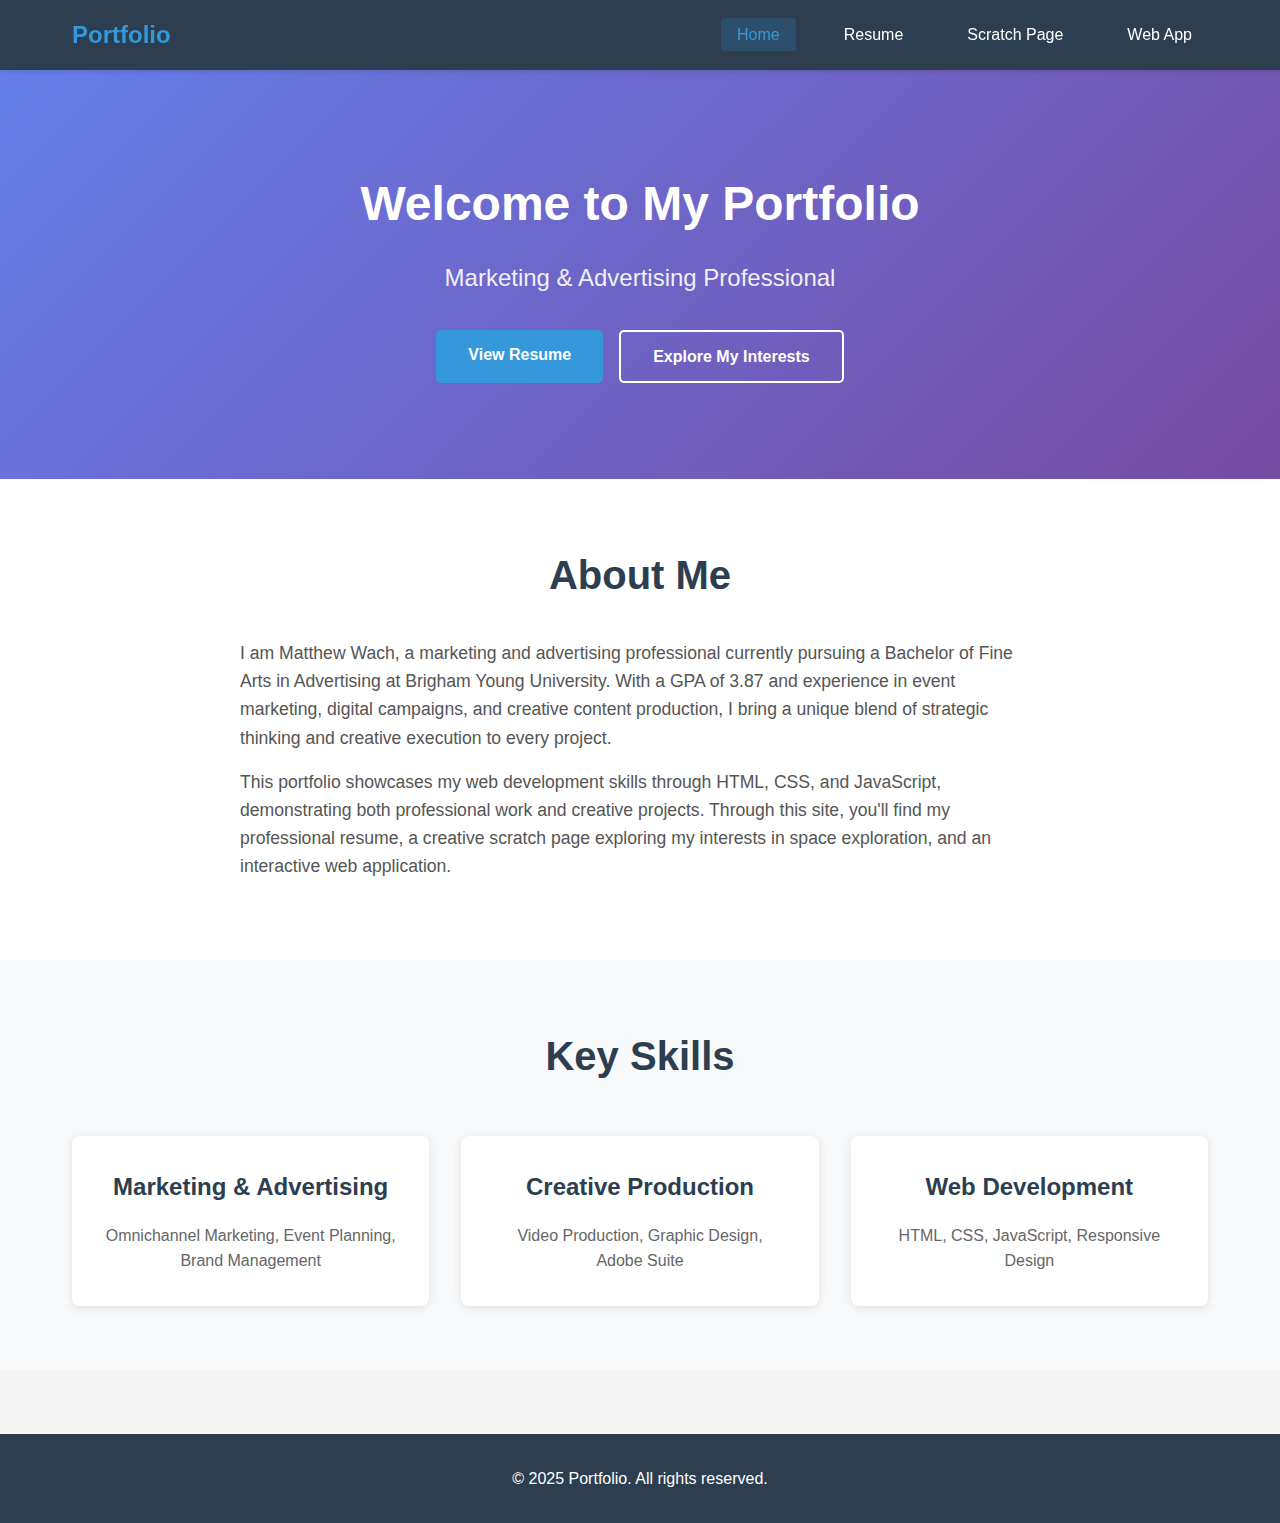
<file: index.html>
<!DOCTYPE html>
<html lang="en">
<head>
    <meta charset="UTF-8">
    <meta name="viewport" content="width=device-width, initial-scale=1.0">
    <title>Home - Professional Portfolio</title>
    <link rel="stylesheet" href="styles/professional.css">
</head>
<body>
    <nav class="navbar">
        <div class="nav-container">
            <div class="nav-logo">Portfolio</div>
            <ul class="nav-menu">
                <li><a href="index.html" class="nav-link active">Home</a></li>
                <li><a href="resume.html" class="nav-link">Resume</a></li>
                <li><a href="scratch.html" class="nav-link">Scratch Page</a></li>
                <li><a href="app.html" class="nav-link">Web App</a></li>
            </ul>
        </div>
    </nav>

    <main>
        <section class="hero">
            <div class="hero-content">
                <h1>Welcome to My Portfolio</h1>
                <p class="hero-subtitle">Marketing & Advertising Professional</p>
                <div class="hero-buttons">
                    <a href="resume.html" class="btn btn-primary">View Resume</a>
                    <a href="scratch.html" class="btn btn-secondary">Explore My Interests</a>
                </div>
            </div>
        </section>

        <section class="about-section">
            <div class="container">
                <h2>About Me</h2>
                <p>I am Matthew Wach, a marketing and advertising professional currently pursuing a Bachelor of Fine Arts in Advertising at Brigham Young University. With a GPA of 3.87 and experience in event marketing, digital campaigns, and creative content production, I bring a unique blend of strategic thinking and creative execution to every project.</p>
                <p>This portfolio showcases my web development skills through HTML, CSS, and JavaScript, demonstrating both professional work and creative projects. Through this site, you'll find my professional resume, a creative scratch page exploring my interests in space exploration, and an interactive web application.</p>
            </div>
        </section>

        <section class="skills-section">
            <div class="container">
                <h2>Key Skills</h2>
                <div class="skills-grid">
                    <div class="skill-card">
                        <h3>Marketing & Advertising</h3>
                        <p>Omnichannel Marketing, Event Planning, Brand Management</p>
                    </div>
                    <div class="skill-card">
                        <h3>Creative Production</h3>
                        <p>Video Production, Graphic Design, Adobe Suite</p>
                    </div>
                    <div class="skill-card">
                        <h3>Web Development</h3>
                        <p>HTML, CSS, JavaScript, Responsive Design</p>
                    </div>
                </div>
            </div>
        </section>
    </main>

    <footer class="footer">
        <div class="container">
            <p>&copy; 2025 Portfolio. All rights reserved.</p>
        </div>
    </footer>
</body>
</html>
</file>
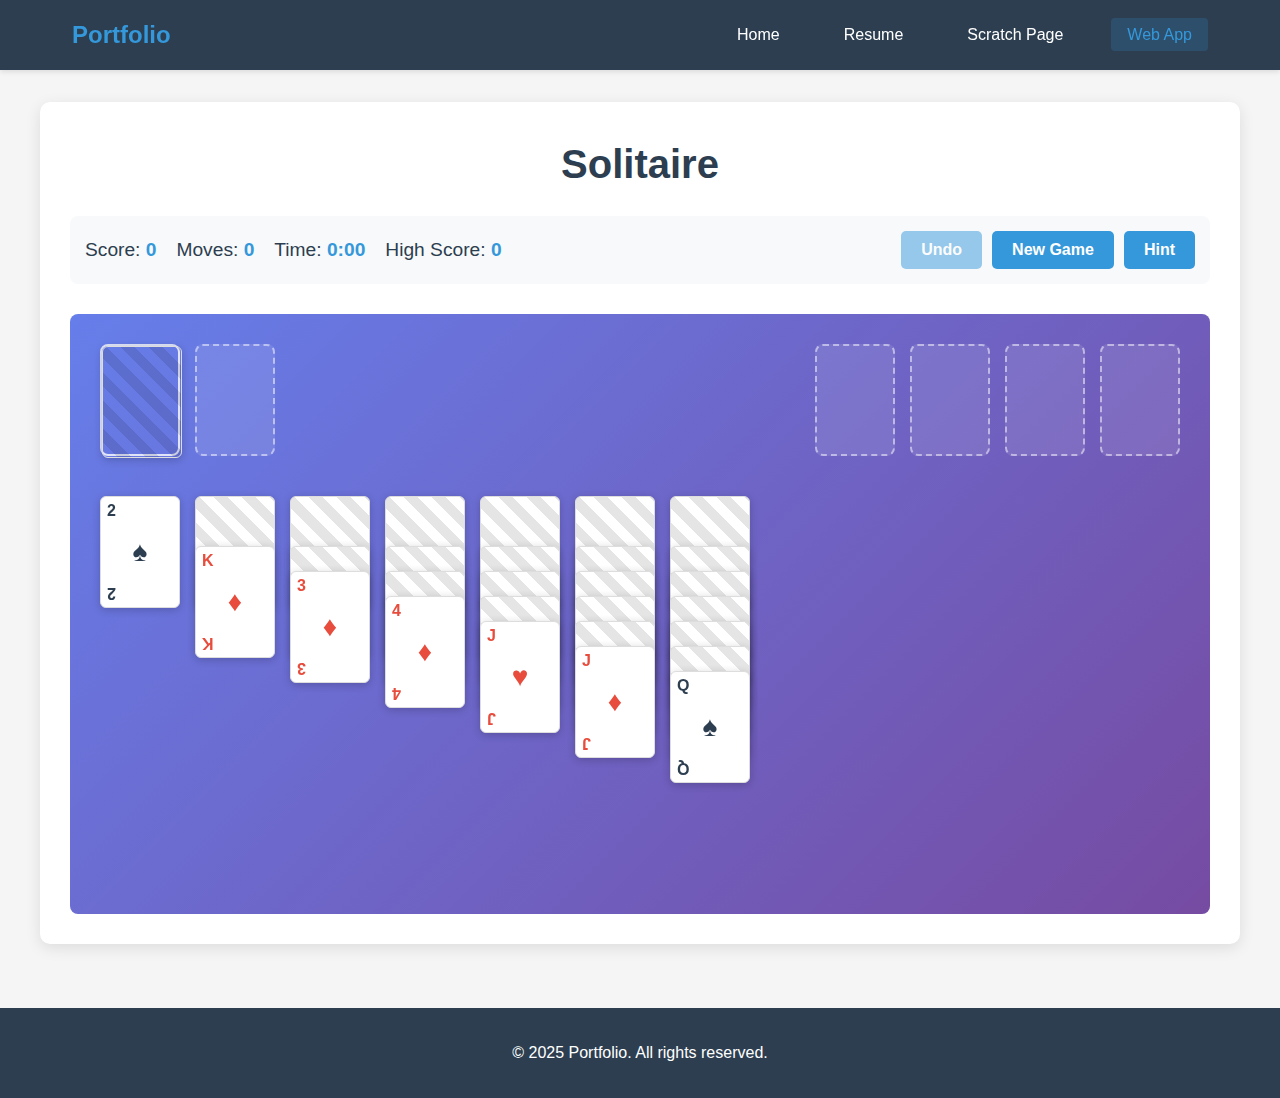
<file: app.html>
<!DOCTYPE html>
<html lang="en">
<head>
    <meta charset="UTF-8">
    <meta name="viewport" content="width=device-width, initial-scale=1.0">
    <title>Solitaire - Card Game</title>
    <link rel="stylesheet" href="styles/professional.css">
    <style>
        * {
            margin: 0;
            padding: 0;
            box-sizing: border-box;
        }

        body {
            font-family: 'Segoe UI', Tahoma, Geneva, Verdana, sans-serif;
            background-color: #f5f5f5;
            min-height: 100vh;
            padding: 0;
        }

        .game-container {
            background-color: #fff;
            border-radius: 10px;
            padding: 30px;
            max-width: 1200px;
            margin: 2rem auto;
            box-shadow: 0 4px 15px rgba(0, 0, 0, 0.1);
        }

        h1 {
            color: #2c3e50;
            text-align: center;
            margin-bottom: 20px;
            font-size: 2.5rem;
        }

        .game-info {
            display: flex;
            justify-content: space-between;
            align-items: center;
            margin-bottom: 30px;
            padding: 15px;
            background-color: #f8f9fa;
            border-radius: 8px;
        }

        .score-display {
            font-size: 1.2rem;
            color: #2c3e50;
            display: flex;
            gap: 20px;
        }

        .score-display span {
            color: #3498db;
            font-weight: bold;
        }

        .game-buttons {
            display: flex;
            gap: 10px;
        }

        button {
            padding: 10px 20px;
            font-size: 1rem;
            font-weight: 600;
            border: none;
            border-radius: 5px;
            cursor: pointer;
            transition: all 0.3s;
            background-color: #3498db;
            color: #fff;
        }

        button:hover {
            background-color: #2980b9;
            transform: translateY(-2px);
            box-shadow: 0 4px 8px rgba(0, 0, 0, 0.2);
        }

        .game-board {
            background: linear-gradient(135deg, #667eea 0%, #764ba2 100%);
            border-radius: 8px;
            padding: 30px;
            min-height: 600px;
            position: relative;
        }

        .top-section {
            display: flex;
            justify-content: space-between;
            margin-bottom: 40px;
        }

        .stock-waste {
            display: flex;
            gap: 15px;
        }

        .foundations {
            display: flex;
            gap: 15px;
        }

        .pile {
            width: 80px;
            height: 112px;
            border: 2px dashed rgba(255, 255, 255, 0.5);
            border-radius: 8px;
            background-color: rgba(255, 255, 255, 0.1);
            position: relative;
            cursor: pointer;
            transition: all 0.3s;
        }

        .pile:hover {
            background-color: rgba(255, 255, 255, 0.2);
        }

        .pile.has-cards {
            border: 2px solid rgba(255, 255, 255, 0.8);
            background-color: transparent;
        }

        #waste {
            width: 240px;
            min-height: 112px;
            height: 112px;
            overflow: visible;
        }

        #waste .card {
            position: absolute;
            top: 0;
        }

        .card {
            width: 80px;
            height: 112px;
            background-color: #fff;
            border-radius: 6px;
            border: 1px solid #ddd;
            position: absolute;
            cursor: grab;
            user-select: none;
            transition: transform 0.2s, box-shadow 0.2s;
            box-shadow: 0 2px 8px rgba(0, 0, 0, 0.2);
            opacity: 1;
            backface-visibility: hidden;
        }

        .card:active {
            cursor: grabbing;
        }

        .card:hover {
            transform: translateY(-5px);
            box-shadow: 0 4px 12px rgba(0, 0, 0, 0.3);
        }

        .card.face-down {
            background: linear-gradient(135deg, #2c3e50 0%, #34495e 100%);
            background-image: 
                repeating-linear-gradient(45deg, transparent, transparent 10px, rgba(0,0,0,0.1) 10px, rgba(0,0,0,0.1) 20px);
        }

        .card.face-up {
            display: flex;
            flex-direction: column;
            justify-content: space-between;
            padding: 6px;
        }

        .card.red {
            color: #e74c3c;
        }

        .card.black {
            color: #2c3e50;
        }

        .card-rank {
            font-size: 16px;
            font-weight: bold;
            line-height: 1;
        }

        .card-suit {
            font-size: 28px;
            text-align: center;
            flex: 1;
            display: flex;
            align-items: center;
            justify-content: center;
        }

        .card-rank-bottom {
            font-size: 16px;
            font-weight: bold;
            line-height: 1;
            transform: rotate(180deg);
            text-align: right;
        }

        .tableau {
            display: flex;
            gap: 15px;
            margin-top: 30px;
        }

        .tableau-pile {
            width: 80px;
            min-height: 112px;
            position: relative;
            isolation: isolate;
        }

        .tableau-pile .card {
            position: absolute;
            top: 0;
            left: 0;
            background-color: #fff;
        }

        .tableau-pile .card:not(:first-child) {
            margin-top: 25px;
        }

        .card.selected {
            border: 3px solid #f39c12;
            transform: translateY(-10px);
            z-index: 1000;
            box-shadow: 0 6px 16px rgba(243, 156, 18, 0.5);
        }

        .card.dragging {
            opacity: 0.9;
            z-index: 999999 !important;
            transform: rotate(2deg) scale(1.05);
            box-shadow: 0 8px 20px rgba(0, 0, 0, 0.4);
            pointer-events: none;
        }
        
        #gameBoard {
            position: relative;
        }

        .card.valid-drop {
            border: 3px solid #27ae60;
        }

        .message {
            position: fixed;
            top: 50%;
            left: 50%;
            transform: translate(-50%, -50%);
            background-color: rgba(44, 62, 80, 0.95);
            color: #fff;
            padding: 40px;
            border-radius: 10px;
            text-align: center;
            display: none;
            z-index: 2000;
            border: 3px solid #3498db;
            box-shadow: 0 10px 40px rgba(0, 0, 0, 0.5);
        }

        .message h2 {
            margin-bottom: 15px;
            font-size: 2rem;
            color: #3498db;
        }

        .message p {
            margin: 10px 0;
            font-size: 1.2rem;
        }

        .message button {
            margin-top: 20px;
        }

        button:disabled {
            opacity: 0.5;
            cursor: not-allowed;
            transform: none !important;
        }

        button:disabled:hover {
            background-color: #4a7c59;
            transform: none;
        }
    </style>
</head>
<body>
    <nav class="navbar">
        <div class="nav-container">
            <div class="nav-logo">Portfolio</div>
            <ul class="nav-menu">
                <li><a href="index.html" class="nav-link">Home</a></li>
                <li><a href="resume.html" class="nav-link">Resume</a></li>
                <li><a href="scratch.html" class="nav-link">Scratch Page</a></li>
                <li><a href="app.html" class="nav-link active">Web App</a></li>
            </ul>
        </div>
    </nav>
    <div class="game-container">
        <h1>Solitaire</h1>
        <div class="game-info">
            <div class="score-display">
                <div>Score: <span id="score">0</span></div>
                <div>Moves: <span id="moves">0</span></div>
                <div>Time: <span id="timer">0:00</span></div>
                <div>High Score: <span id="highScore">0</span></div>
            </div>
            <div class="game-buttons">
                <button onclick="undoMove()" id="undoBtn" disabled>Undo</button>
                <button onclick="newGame()">New Game</button>
                <button onclick="hint()">Hint</button>
            </div>
        </div>
        
        <div class="game-board" id="gameBoard">
            <div class="top-section">
                <div class="stock-waste">
                    <div class="pile" id="stock" onclick="drawCard()"></div>
                    <div class="pile" id="waste"></div>
                </div>
                <div class="foundations">
                    <div class="pile" id="foundation-0"></div>
                    <div class="pile" id="foundation-1"></div>
                    <div class="pile" id="foundation-2"></div>
                    <div class="pile" id="foundation-3"></div>
                </div>
            </div>
            <div class="tableau" id="tableau"></div>
        </div>
    </div>

    <div class="message" id="winMessage">
        <h2>Congratulations!</h2>
        <p>You won the game!</p>
        <p>Final Score: <span id="finalScore">0</span></p>
        <button onclick="newGame()">Play Again</button>
    </div>

    <script>
        const suits = ['♠', '♥', '♦', '♣'];
        const ranks = ['A', '2', '3', '4', '5', '6', '7', '8', '9', '10', 'J', 'Q', 'K'];
        const suitColors = { '♠': 'black', '♥': 'red', '♦': 'red', '♣': 'black' };

        let deck = [];
        let stock = [];
        let waste = [];
        let foundations = [[], [], [], []];
        let tableau = [[], [], [], [], [], [], []];
        let selectedCard = null;
        let selectedPile = null;
        let draggedCard = null;
        let dragOffset = { x: 0, y: 0 };
        let moves = 0;
        let score = 0;
        let moveHistory = [];
        let maxHistorySize = 50;
        let highScore = localStorage.getItem('solitaireHighScore') || 0;
        let gameStartTime = null;
        let timerInterval = null;
        let elapsedSeconds = 0;

        function createDeck() {
            const newDeck = [];
            for (let suit of suits) {
                for (let rank of ranks) {
                    newDeck.push({
                        suit: suit,
                        rank: rank,
                        value: ranks.indexOf(rank) + 1,
                        color: suitColors[suit],
                        id: Math.random().toString(36).substr(2, 9)
                    });
                }
            }
            return shuffle(newDeck);
        }

        function shuffle(array) {
            const shuffled = [...array];
            for (let i = shuffled.length - 1; i > 0; i--) {
                const j = Math.floor(Math.random() * (i + 1));
                [shuffled[i], shuffled[j]] = [shuffled[j], shuffled[i]];
            }
            return shuffled;
        }

        function newGame() {
            // Stop existing timer
            if (timerInterval) {
                clearInterval(timerInterval);
                timerInterval = null;
            }

            deck = createDeck();
            stock = [];
            waste = [];
            foundations = [[], [], [], []];
            tableau = [[], [], [], [], [], [], []];
            selectedCard = null;
            selectedPile = null;
            draggedCard = null;
            moves = 0;
            score = 0;
            moveHistory = [];
            elapsedSeconds = 0;
            gameStartTime = null;

            // Deal to tableau
            for (let i = 0; i < 7; i++) {
                for (let j = 0; j <= i; j++) {
                    const card = deck.pop();
                    if (j === i) {
                        card.faceUp = true;
                    } else {
                        card.faceUp = false;
                    }
                    tableau[i].push(card);
                }
            }

            // Remaining cards go to stock
            stock = deck;

            updateDisplay();
            updateScore();
            updateTimer();
            updateUndoButton();
            document.getElementById('winMessage').style.display = 'none';
        }

        function startTimer() {
            if (!gameStartTime && !timerInterval) {
                gameStartTime = Date.now() - (elapsedSeconds * 1000);
                timerInterval = setInterval(updateTimer, 1000);
            }
        }

        function stopTimer() {
            if (timerInterval) {
                clearInterval(timerInterval);
                timerInterval = null;
            }
        }

        function updateTimer() {
            if (gameStartTime) {
                elapsedSeconds = Math.floor((Date.now() - gameStartTime) / 1000);
            }
            
            const minutes = Math.floor(elapsedSeconds / 60);
            const seconds = elapsedSeconds % 60;
            const timeString = `${minutes}:${seconds.toString().padStart(2, '0')}`;
            document.getElementById('timer').textContent = timeString;
        }

        function drawCard() {
            startTimer(); // Start timer on first action
            
            let action = null;
            if (stock.length === 0 && waste.length > 0) {
                // Recycle waste back to stock
                action = {
                    type: 'recycle',
                    stock: [...stock],
                    waste: [...waste]
                };
                stock = waste.reverse();
                waste = [];
                stock.forEach(card => card.faceUp = false);
            } else if (stock.length > 0) {
                const card = stock.pop();
                action = {
                    type: 'draw',
                    card: card,
                    stock: [...stock],
                    waste: [...waste]
                };
                card.faceUp = true;
                waste.push(card);
            }
            
            if (action) {
                saveMove(action);
                moves++;
                updateScore();
                updateDisplay();
                updateUndoButton();
            }
        }

        function createCardElement(card, index = 0, pileType = '', pileIndex = -1) {
            const cardEl = document.createElement('div');
            cardEl.className = `card ${card.color} ${card.faceUp ? 'face-up' : 'face-down'}`;
            cardEl.dataset.cardId = card.id;
            cardEl.dataset.pileType = pileType;
            cardEl.dataset.pileIndex = pileIndex;
            // Higher index = higher z-index (card on top)
            cardEl.style.zIndex = index + 10;

            if (card.faceUp) {
                cardEl.innerHTML = `
                    <div class="card-rank">${card.rank}</div>
                    <div class="card-suit">${card.suit}</div>
                    <div class="card-rank-bottom">${card.rank}</div>
                `;
            }

            // Add drag functionality
            cardEl.addEventListener('mousedown', (e) => {
                if (card.faceUp) {
                    startTimer(); // Start timer on first action
                    
                    // For waste pile, only allow dragging the top card
                    if (pileType === 'waste' && pileIndex === -1) {
                        if (waste.length > 0 && waste[waste.length - 1].id !== card.id) {
                            return; // Not the top card, don't allow drag
                        }
                    }
                    startDrag(e, card, cardEl, pileType, pileIndex);
                }
            });

            return cardEl;
        }

        function startDrag(e, card, cardEl, pileType, pileIndex) {
            e.preventDefault();
            draggedCard = card;
            draggedCard.element = cardEl;
            draggedCard.pileType = pileType;
            draggedCard.pileIndex = pileIndex;

            const rect = cardEl.getBoundingClientRect();
            dragOffset.x = e.clientX - rect.left;
            dragOffset.y = e.clientY - rect.top;

            // Move card to body level to break out of stacking contexts
            const gameBoard = document.getElementById('gameBoard');
            const originalParent = cardEl.parentElement;
            gameBoard.appendChild(cardEl);

            cardEl.classList.add('dragging');
            cardEl.style.position = 'fixed';
            cardEl.style.left = e.clientX - dragOffset.x + 'px';
            cardEl.style.top = e.clientY - dragOffset.y + 'px';
            cardEl.style.zIndex = '999999';
            cardEl.style.pointerEvents = 'none';
            cardEl.style.width = rect.width + 'px';
            cardEl.style.height = rect.height + 'px';

            // Store original parent to restore later
            draggedCard.originalParent = originalParent;

            document.addEventListener('mousemove', onDrag);
            document.addEventListener('mouseup', endDrag);
        }

        function onDrag(e) {
            if (!draggedCard) return;

            draggedCard.element.style.left = e.clientX - dragOffset.x + 'px';
            draggedCard.element.style.top = e.clientY - dragOffset.y + 'px';

            // Highlight valid drop zones
            const elementBelow = document.elementFromPoint(e.clientX, e.clientY);
            if (elementBelow) {
                document.querySelectorAll('.pile, .tableau-pile').forEach(pile => {
                    pile.classList.remove('valid-drop');
                });

                const pile = elementBelow.closest('.pile, .tableau-pile');
                if (pile) {
                    const targetPile = getPileFromElement(pile);
                    if (targetPile && canMove(draggedCard, { type: draggedCard.pileType, index: draggedCard.pileIndex }, targetPile)) {
                        pile.classList.add('valid-drop');
                    }
                }
            }
        }

        function endDrag(e) {
            if (!draggedCard) return;

            const elementBelow = document.elementFromPoint(e.clientX, e.clientY);
            let dropped = false;

            if (elementBelow) {
                const pile = elementBelow.closest('.pile, .tableau-pile');
                if (pile) {
                    const targetPile = getPileFromElement(pile);
                    if (targetPile) {
                        // Re-find the card in the current state (in case it changed)
                        const currentCard = findCardById(draggedCard.id);
                        if (currentCard) {
                            const fromPile = findPile(currentCard);
                            if (fromPile && canMove(currentCard, fromPile, targetPile)) {
                                moveCard(currentCard, fromPile, targetPile);
                                dropped = true;
                            }
                        }
                    }
                }
            }

            // Reset card position and restore to original parent
            if (draggedCard.element) {
                draggedCard.element.classList.remove('dragging');
                draggedCard.element.style.position = '';
                draggedCard.element.style.left = '';
                draggedCard.element.style.top = '';
                draggedCard.element.style.pointerEvents = '';
                draggedCard.element.style.zIndex = '';
                draggedCard.element.style.width = '';
                draggedCard.element.style.height = '';
                
                // Restore to original parent if not dropped
                if (!dropped && draggedCard.originalParent) {
                    draggedCard.originalParent.appendChild(draggedCard.element);
                }
            }

            document.querySelectorAll('.pile, .tableau-pile').forEach(pile => {
                pile.classList.remove('valid-drop');
            });

            document.removeEventListener('mousemove', onDrag);
            document.removeEventListener('mouseup', endDrag);

            if (!dropped) {
                updateDisplay();
            }

            draggedCard = null;
        }

        function findCardById(cardId) {
            // Check waste
            const wasteCard = waste.find(c => c.id === cardId);
            if (wasteCard) return wasteCard;
            
            // Check foundations
            for (let foundation of foundations) {
                const card = foundation.find(c => c.id === cardId);
                if (card) return card;
            }
            
            // Check tableau
            for (let pile of tableau) {
                const card = pile.find(c => c.id === cardId);
                if (card) return card;
            }
            
            return null;
        }

        function getPileFromElement(element) {
            if (!element) return null;

            if (element.id === 'waste') return { type: 'waste', index: -1 };
            if (element.id === 'stock') return null;
            if (element.id.startsWith('foundation-')) {
                return { type: 'foundation', index: parseInt(element.id.split('-')[1]) };
            }
            if (element.classList.contains('tableau-pile')) {
                const index = Array.from(element.parentElement.children).indexOf(element);
                return { type: 'tableau', index: index };
            }
            if (element.classList.contains('pile') && element.id.startsWith('foundation-')) {
                return { type: 'foundation', index: parseInt(element.id.split('-')[1]) };
            }
            return null;
        }

        function findPile(card) {
            // Check waste
            if (waste.includes(card)) return { type: 'waste', index: -1 };
            
            // Check foundations
            for (let i = 0; i < foundations.length; i++) {
                if (foundations[i].includes(card)) return { type: 'foundation', index: i };
            }
            
            // Check tableau
            for (let i = 0; i < tableau.length; i++) {
                if (tableau[i].includes(card)) return { type: 'tableau', index: i };
            }
            
            return null;
        }

        function canMove(card, fromPile, toPile) {
            if (!toPile || !fromPile || !card) return false;

            // Can't move to the same pile
            if (fromPile.type === toPile.type && fromPile.index === toPile.index) {
                return false;
            }

            // Verify card is actually in the fromPile
            let cardInPile = false;
            if (fromPile.type === 'waste') {
                // For waste, only allow moving the top card (last card in array)
                cardInPile = waste.length > 0 && waste[waste.length - 1].id === card.id;
            } else if (fromPile.type === 'foundation') {
                cardInPile = foundations[fromPile.index].includes(card);
            } else if (fromPile.type === 'tableau') {
                cardInPile = tableau[fromPile.index].includes(card);
            }
            
            if (!cardInPile) return false;

            // Card must be face up
            if (!card.faceUp) return false;

            // Moving to foundation
            if (toPile.type === 'foundation') {
                const foundation = foundations[toPile.index];
                if (foundation.length === 0) {
                    return card.rank === 'A';
                }
                const topCard = foundation[foundation.length - 1];
                return card.suit === topCard.suit && card.value === topCard.value + 1;
            }

            // Moving to tableau
            if (toPile.type === 'tableau') {
                const targetPile = tableau[toPile.index];
                if (targetPile.length === 0) {
                    return card.rank === 'K';
                }
                const topCard = targetPile[targetPile.length - 1];
                if (!topCard.faceUp) return false;
                return card.color !== topCard.color && card.value === topCard.value - 1;
            }

            return false;
        }

        function saveMove(action) {
            const state = {
                stock: JSON.parse(JSON.stringify(stock)),
                waste: JSON.parse(JSON.stringify(waste)),
                foundations: JSON.parse(JSON.stringify(foundations)),
                tableau: JSON.parse(JSON.stringify(tableau)),
                score: score,
                moves: moves,
                action: action
            };
            moveHistory.push(state);
            if (moveHistory.length > maxHistorySize) {
                moveHistory.shift();
            }
        }

        function undoMove() {
            if (moveHistory.length === 0) return;

            const previousState = moveHistory.pop();
            stock = previousState.stock;
            waste = previousState.waste;
            foundations = previousState.foundations;
            tableau = previousState.tableau;
            score = previousState.score;
            moves = previousState.moves;

            updateDisplay();
            updateScore();
            updateUndoButton();
        }

        function updateUndoButton() {
            const undoBtn = document.getElementById('undoBtn');
            undoBtn.disabled = moveHistory.length === 0;
        }

        function moveCard(card, fromPile, toPile) {
            startTimer(); // Start timer on first action
            moveCardDirect(card, fromPile, toPile, true);
            
            updateScore();
            updateDisplay();
            updateUndoButton();
            
            // Check if all cards are revealed and auto-complete
            setTimeout(() => {
                if (areAllCardsRevealed() && stock.length === 0) {
                    autoComplete();
                }
                checkWin();
            }, 100);
        }

        function updateDisplay() {
            // Clear board
            document.getElementById('stock').innerHTML = '';
            document.getElementById('waste').innerHTML = '';
            for (let i = 0; i < 4; i++) {
                document.getElementById(`foundation-${i}`).innerHTML = '';
            }
            document.getElementById('tableau').innerHTML = '';

            // Draw stock
            if (stock.length > 0) {
                const stockCard = createCardElement({ faceUp: false, id: 'stock', color: 'black' }, 0, 'stock', -1);
                stockCard.style.background = 'linear-gradient(135deg, #2c3e50 0%, #34495e 100%)';
                stockCard.style.backgroundImage = 'repeating-linear-gradient(45deg, transparent, transparent 10px, rgba(0,0,0,0.1) 10px, rgba(0,0,0,0.1) 20px)';
                stockCard.style.cursor = 'pointer';
                document.getElementById('stock').appendChild(stockCard);
                document.getElementById('stock').classList.add('has-cards');
            } else {
                document.getElementById('stock').classList.remove('has-cards');
            }

            // Draw waste - show last 3 cards
            const wastePile = document.getElementById('waste');
            wastePile.innerHTML = '';
            if (waste.length > 0) {
                const visibleCards = waste.slice(-3); // Last 3 cards
                visibleCards.forEach((card, index) => {
                    const cardEl = createCardElement(card, waste.length - visibleCards.length + index, 'waste', -1);
                    // Stack cards with offset - each card offset by 20px
                    cardEl.style.left = (index * 20) + 'px';
                    cardEl.style.zIndex = (waste.length - visibleCards.length + index) + 10;
                    wastePile.appendChild(cardEl);
                });
                // Adjust width to show all cards
                wastePile.style.width = (80 + (visibleCards.length - 1) * 20) + 'px';
                wastePile.classList.add('has-cards');
            } else {
                wastePile.style.width = '80px';
                wastePile.classList.remove('has-cards');
            }

            // Draw foundations
            for (let i = 0; i < 4; i++) {
                const foundation = foundations[i];
                if (foundation.length > 0) {
                    const topCard = foundation[foundation.length - 1];
                    const cardEl = createCardElement(topCard, foundation.length, 'foundation', i);
                    document.getElementById(`foundation-${i}`).appendChild(cardEl);
                    document.getElementById(`foundation-${i}`).classList.add('has-cards');
                } else {
                    document.getElementById(`foundation-${i}`).classList.remove('has-cards');
                }
            }

            // Draw tableau
            for (let i = 0; i < 7; i++) {
                const pileDiv = document.createElement('div');
                pileDiv.className = 'tableau-pile';
                pileDiv.id = `tableau-${i}`;

                const pile = tableau[i];
                pile.forEach((card, index) => {
                    // Higher index cards should have higher z-index
                    const cardEl = createCardElement(card, index, 'tableau', i);
                    // Position cards stacked on top of each other
                    cardEl.style.top = (index * 25) + 'px';
                    cardEl.style.left = '0px';
                    // Ensure each card has proper z-index within its pile
                    cardEl.style.zIndex = (i * 100) + index + 10;
                    // Ensure background is solid
                    if (card.faceUp) {
                        cardEl.style.backgroundColor = '#fff';
                    }
                    pileDiv.appendChild(cardEl);
                });

                // Set pile height based on number of cards
                if (pile.length > 0) {
                    pileDiv.style.height = (112 + (pile.length - 1) * 25) + 'px';
                }

                document.getElementById('tableau').appendChild(pileDiv);
            }
        }

        function updateScore() {
            document.getElementById('moves').textContent = moves;
            document.getElementById('score').textContent = score;
            
            // Update high score if current score is higher
            if (score > highScore) {
                highScore = score;
                localStorage.setItem('solitaireHighScore', highScore);
            }
            
            document.getElementById('highScore').textContent = highScore;
        }

        function areAllCardsRevealed() {
            // Check stock - should be empty or all face down (which is fine)
            // Check waste - all should be face up (they are when drawn)
            for (let card of waste) {
                if (!card.faceUp) return false;
            }
            
            // Check tableau - all cards should be face up
            for (let pile of tableau) {
                for (let card of pile) {
                    if (!card.faceUp) return false;
                }
            }
            
            // Check foundations - all should be face up (they are when moved)
            for (let foundation of foundations) {
                for (let card of foundation) {
                    if (!card.faceUp) return false;
                }
            }
            
            return true;
        }

        function autoComplete() {
            // Move all cards from tableau and waste to foundations
            let moved = true;
            let iterations = 0;
            const maxIterations = 52; // Safety limit
            
            while (moved && iterations < maxIterations) {
                iterations++;
                moved = false;
                
                // Try to move cards from tableau to foundations
                for (let i = 0; i < tableau.length; i++) {
                    const pile = tableau[i];
                    if (pile.length > 0) {
                        const topCard = pile[pile.length - 1];
                        if (topCard.faceUp) {
                            for (let j = 0; j < 4; j++) {
                                const fromPile = { type: 'tableau', index: i };
                                const toPile = { type: 'foundation', index: j };
                                if (canMove(topCard, fromPile, toPile)) {
                                    // Direct move without saving to history for auto-complete
                                    moveCardDirect(topCard, fromPile, toPile, false);
                                    moved = true;
                                    break;
                                }
                            }
                        }
                    }
                }
                
                // Try to move cards from waste to foundations
                if (waste.length > 0) {
                    const topCard = waste[waste.length - 1];
                    for (let j = 0; j < 4; j++) {
                        const fromPile = { type: 'waste', index: -1 };
                        const toPile = { type: 'foundation', index: j };
                        if (canMove(topCard, fromPile, toPile)) {
                            // Direct move without saving to history for auto-complete
                            moveCardDirect(topCard, fromPile, toPile, false);
                            moved = true;
                            break;
                        }
                    }
                }
                
                // Small delay to allow UI to update
                if (moved) {
                    updateDisplay();
                }
            }
            
            // Final update
            updateScore();
            updateDisplay();
        }

        function moveCardDirect(card, fromPile, toPile, saveHistory = true) {
            // Verify card still exists in fromPile before moving
            let cardExists = false;
            let cardsToMove = [card];
            
            if (fromPile.type === 'waste') {
                cardExists = waste.includes(card);
            } else if (fromPile.type === 'foundation') {
                cardExists = foundations[fromPile.index].includes(card);
            } else if (fromPile.type === 'tableau') {
                const pileIndex = tableau[fromPile.index].findIndex(c => c.id === card.id);
                cardExists = pileIndex !== -1;
                if (cardExists) {
                    cardsToMove = tableau[fromPile.index].slice(pileIndex);
                }
            }
            
            if (!cardExists) return;

            // Save state before move (only if requested)
            if (saveHistory) {
                const action = {
                    type: 'move',
                    card: card,
                    cardsToMove: cardsToMove.map(c => c.id),
                    fromPile: JSON.parse(JSON.stringify(fromPile)),
                    toPile: JSON.parse(JSON.stringify(toPile)),
                    stock: JSON.parse(JSON.stringify(stock)),
                    waste: JSON.parse(JSON.stringify(waste)),
                    foundations: JSON.parse(JSON.stringify(foundations)),
                    tableau: JSON.parse(JSON.stringify(tableau))
                };
                saveMove(action);
            }

            // Remove from source
            if (fromPile.type === 'waste') {
                const cardIndex = waste.findIndex(c => c.id === card.id);
                if (cardIndex !== -1) {
                    waste.splice(cardIndex, 1);
                }
            } else if (fromPile.type === 'foundation') {
                foundations[fromPile.index] = foundations[fromPile.index].filter(c => c.id !== card.id);
            } else if (fromPile.type === 'tableau') {
                const pileIndex = tableau[fromPile.index].findIndex(c => c.id === card.id);
                if (pileIndex !== -1) {
                    tableau[fromPile.index] = tableau[fromPile.index].slice(0, pileIndex);
                    if (tableau[fromPile.index].length > 0) {
                        const topCard = tableau[fromPile.index][tableau[fromPile.index].length - 1];
                        if (!topCard.faceUp) {
                            topCard.faceUp = true;
                            score += 5;
                        }
                    }
                }
            }

            // Add to destination
            if (toPile.type === 'tableau') {
                tableau[toPile.index].push(...cardsToMove);
                score += 5 * cardsToMove.length;
            } else if (toPile.type === 'foundation') {
                foundations[toPile.index].push(card);
                score += 10;
            }

            if (saveHistory) {
                moves++;
            }
        }

        function checkWin() {
            // Check if all cards are revealed, then auto-complete
            if (areAllCardsRevealed() && stock.length === 0) {
                // All cards are revealed, auto-complete
                autoComplete();
            }
            
            let allFoundationsFull = true;
            for (let foundation of foundations) {
                if (foundation.length !== 13) {
                    allFoundationsFull = false;
                    break;
                }
            }

            if (allFoundationsFull) {
                stopTimer(); // Stop timer when game is won
                document.getElementById('finalScore').textContent = score;
                document.getElementById('winMessage').style.display = 'block';
            }
        }

        function hint() {
            const hints = [];

            // Check waste pile to foundations
            if (waste.length > 0) {
                const topCard = waste[waste.length - 1];
                for (let j = 0; j < 4; j++) {
                    const fromPile = { type: 'waste', index: -1 };
                    const toPile = { type: 'foundation', index: j };
                    if (canMove(topCard, fromPile, toPile)) {
                        hints.push({
                            priority: 1,
                            message: `Move ${topCard.rank}${topCard.suit} from waste pile to foundation ${j + 1}`
                        });
                    }
                }
            }

            // Check tableau to foundations (high priority)
            for (let i = 0; i < tableau.length; i++) {
                const pile = tableau[i];
                if (pile.length > 0) {
                    const topCard = pile[pile.length - 1];
                    if (topCard.faceUp) {
                        for (let j = 0; j < 4; j++) {
                            const fromPile = { type: 'tableau', index: i };
                            const toPile = { type: 'foundation', index: j };
                            if (canMove(topCard, fromPile, toPile)) {
                                hints.push({
                                    priority: 1,
                                    message: `Move ${topCard.rank}${topCard.suit} from tableau pile ${i + 1} to foundation ${j + 1}`
                                });
                            }
                        }
                    }
                }
            }

            // Check waste to tableau
            if (waste.length > 0) {
                const topCard = waste[waste.length - 1];
                for (let j = 0; j < 7; j++) {
                    const fromPile = { type: 'waste', index: -1 };
                    const toPile = { type: 'tableau', index: j };
                    if (canMove(topCard, fromPile, toPile)) {
                        hints.push({
                            priority: 2,
                            message: `Move ${topCard.rank}${topCard.suit} from waste pile to tableau pile ${j + 1}`
                        });
                    }
                }
            }

            // Check tableau to tableau moves
            for (let i = 0; i < tableau.length; i++) {
                const pile = tableau[i];
                if (pile.length > 0) {
                    const topCard = pile[pile.length - 1];
                    if (topCard.faceUp) {
                        for (let j = 0; j < 7; j++) {
                            if (i !== j) {
                                const fromPile = { type: 'tableau', index: i };
                                const toPile = { type: 'tableau', index: j };
                                if (canMove(topCard, fromPile, toPile)) {
                                    hints.push({
                                        priority: 3,
                                        message: `Move ${topCard.rank}${topCard.suit} from tableau pile ${i + 1} to tableau pile ${j + 1}`
                                    });
                                }
                            }
                        }
                    }
                }
            }

            // Check for cards that can be flipped
            for (let i = 0; i < tableau.length; i++) {
                const pile = tableau[i];
                if (pile.length > 0) {
                    const topCard = pile[pile.length - 1];
                    if (!topCard.faceUp) {
                        hints.push({
                            priority: 4,
                            message: `Flip the face-down card in tableau pile ${i + 1} by moving the card above it`
                        });
                    }
                }
            }

            // Sort hints by priority (lower number = higher priority)
            hints.sort((a, b) => a.priority - b.priority);

            if (hints.length > 0) {
                alert(hints[0].message);
            } else {
                // Check if we should draw a card
                if (stock.length > 0 || (stock.length === 0 && waste.length > 0)) {
                    alert('Hint: Try drawing a card from the stock pile');
                } else {
                    alert('No moves available. You may need to undo some moves or start a new game.');
                }
            }
        }

        // Initialize high score display
        document.getElementById('highScore').textContent = highScore;
        
        // Initialize game
        newGame();
    </script>
    <footer class="footer">
        <div class="container">
            <p>&copy; 2025 Portfolio. All rights reserved.</p>
        </div>
    </footer>
</body>
</html>
</file>
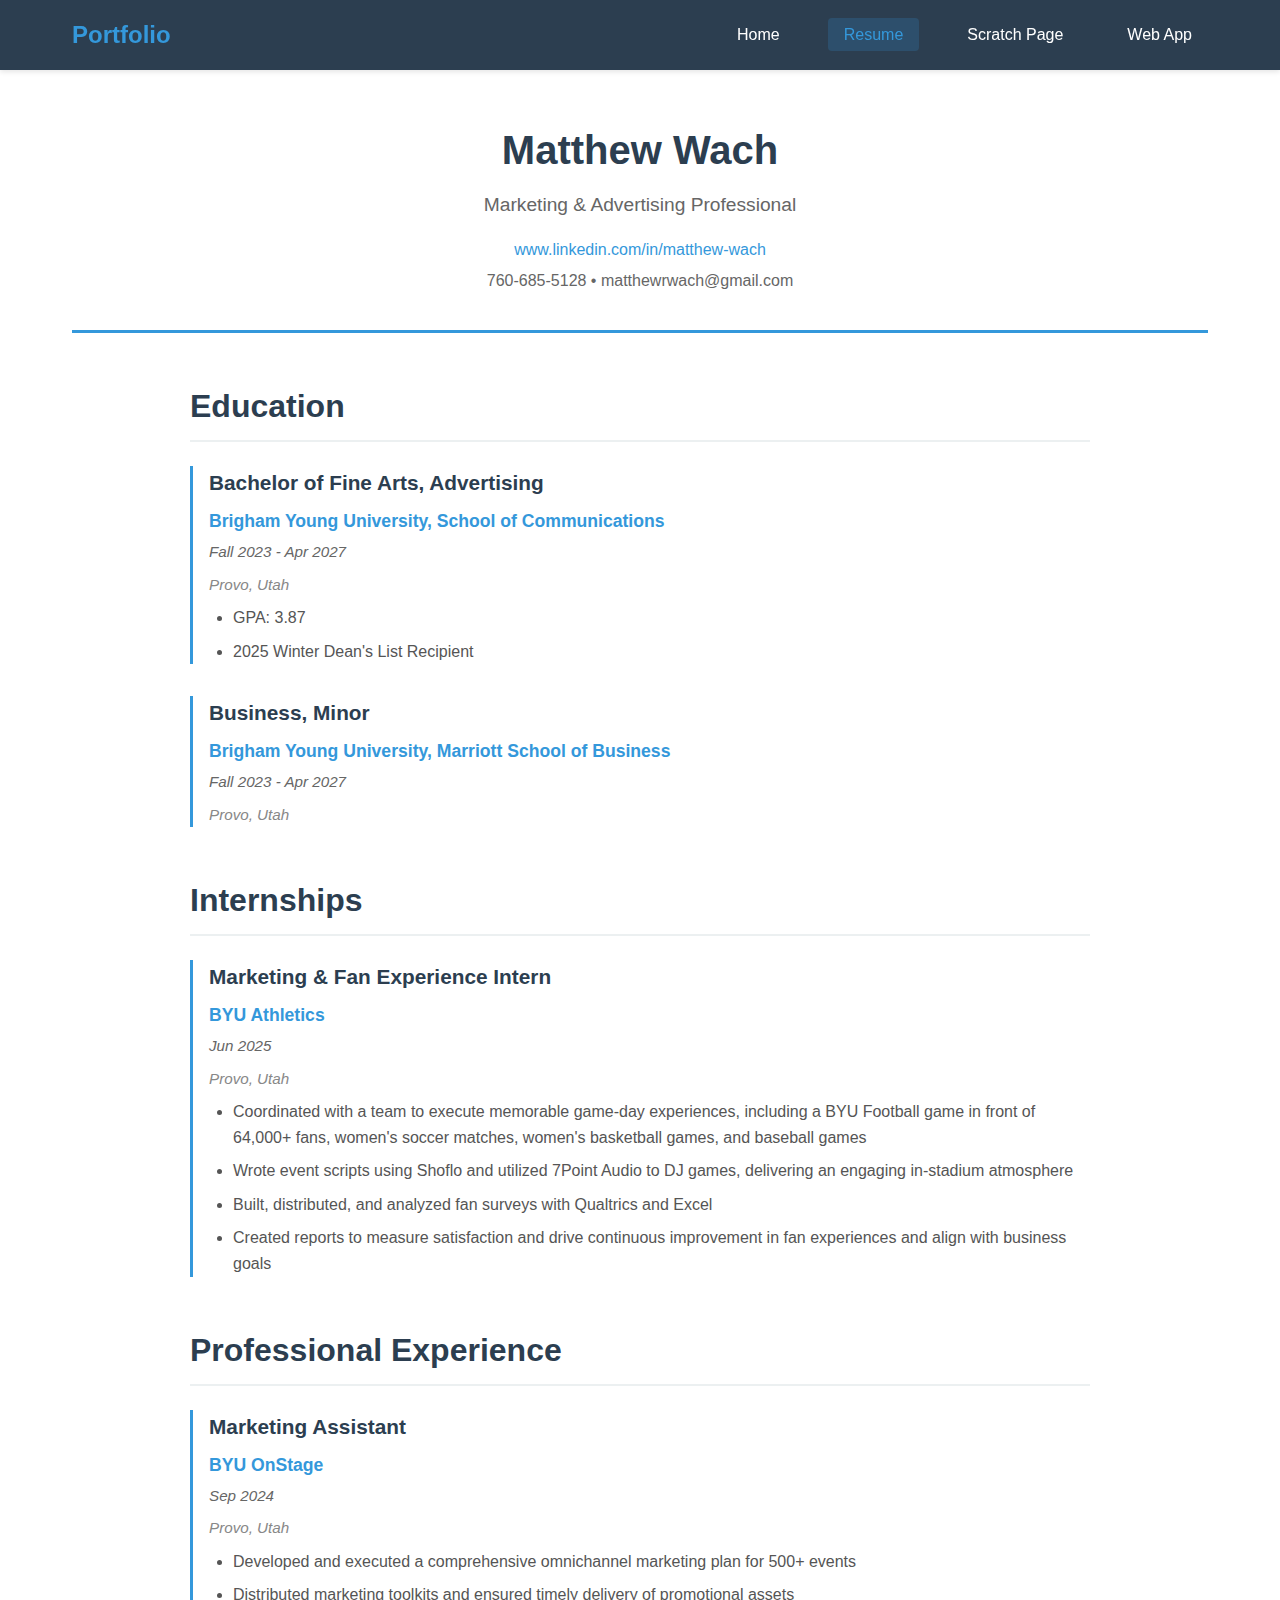
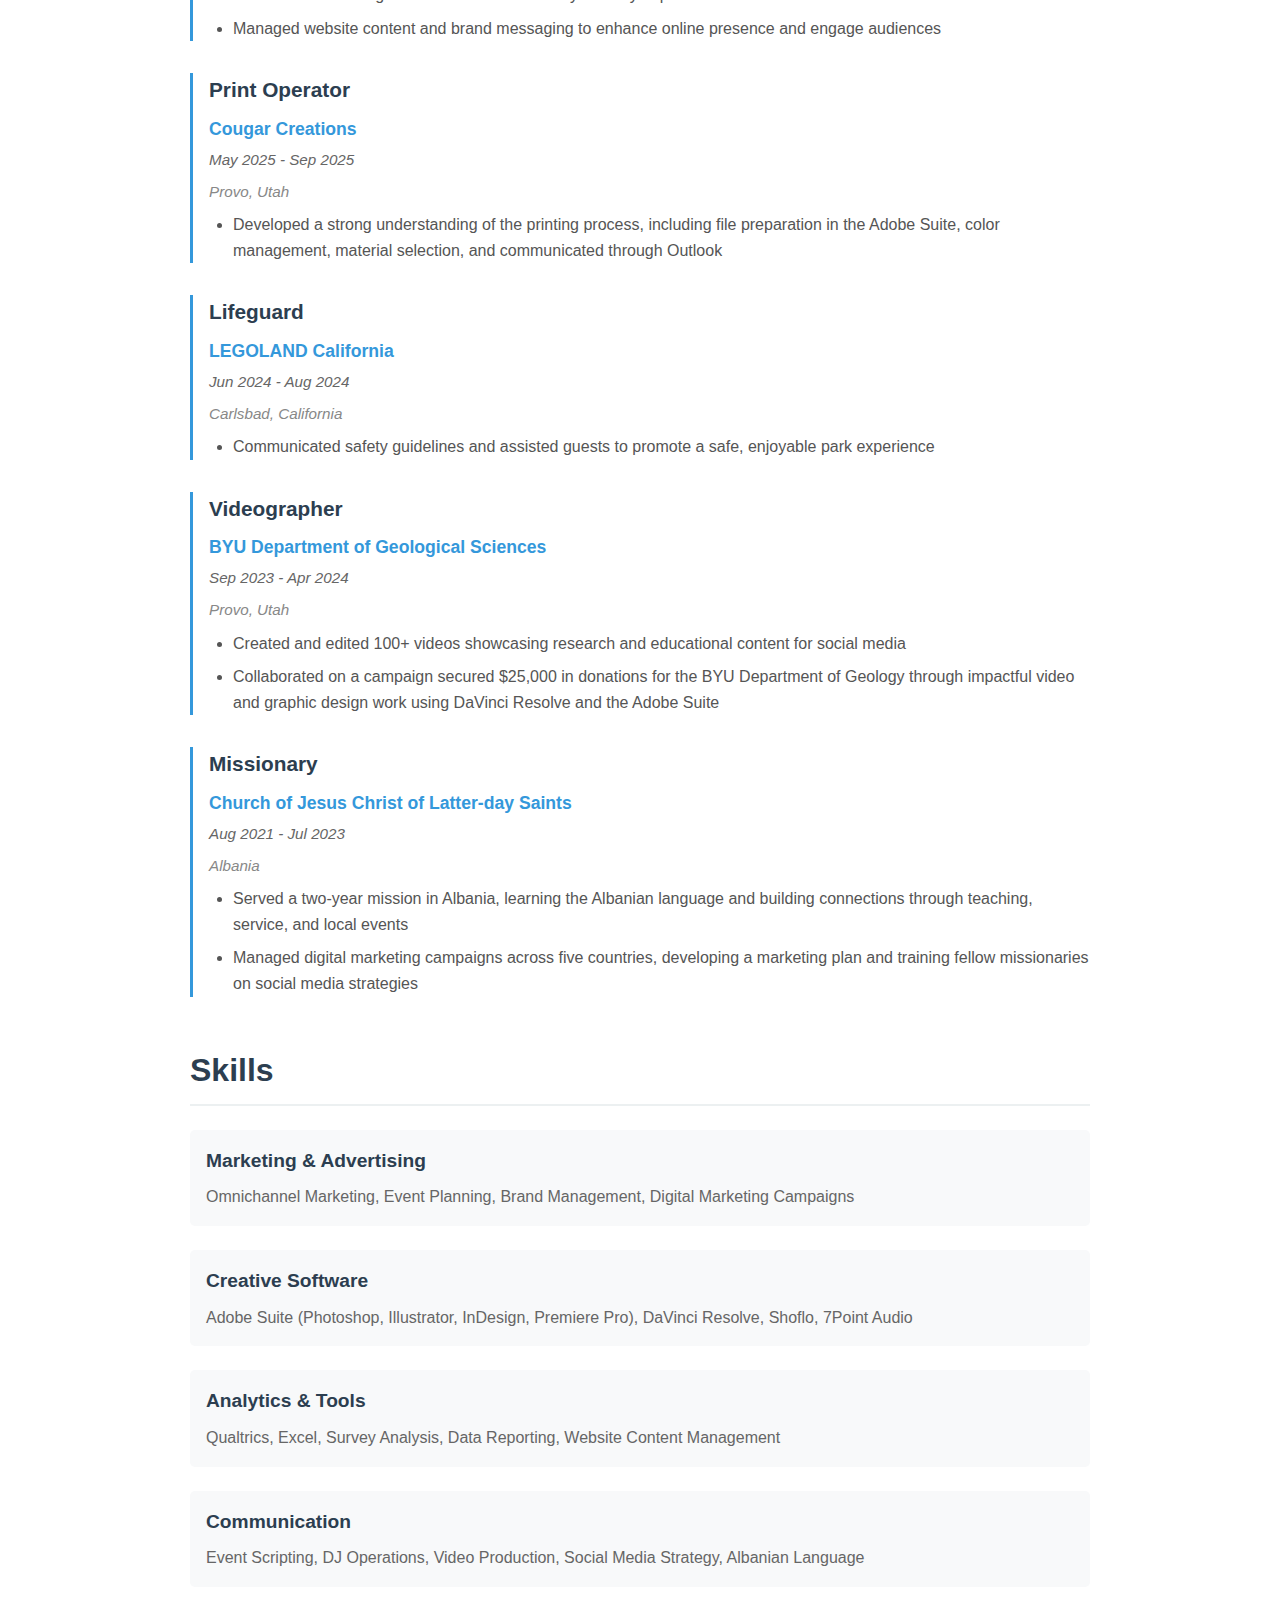
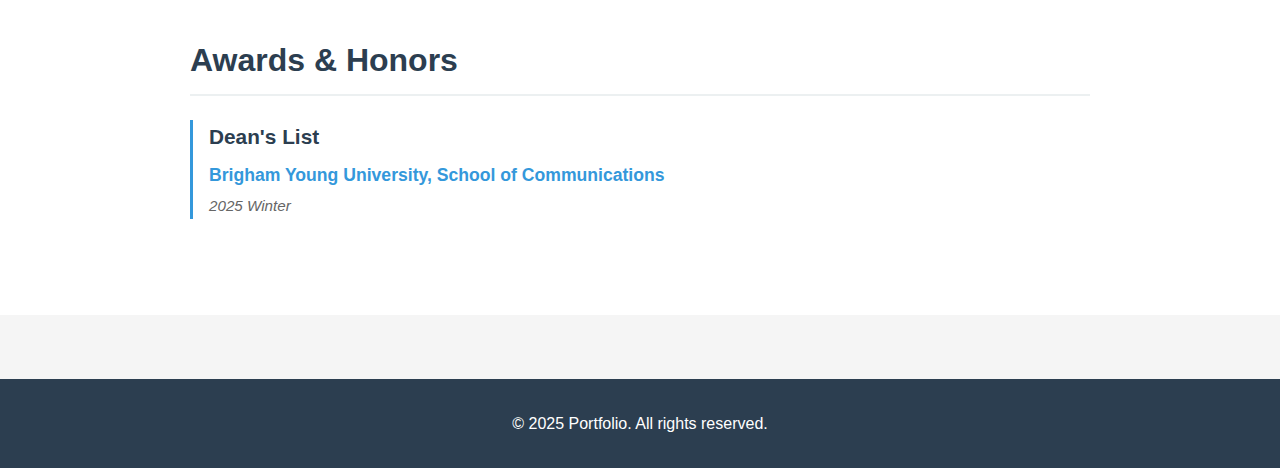
<file: resume.html>
<!DOCTYPE html>
<html lang="en">
<head>
    <meta charset="UTF-8">
    <meta name="viewport" content="width=device-width, initial-scale=1.0">
    <title>Resume - Professional Portfolio</title>
    <link rel="stylesheet" href="styles/professional.css">
</head>
<body>
    <nav class="navbar">
        <div class="nav-container">
            <div class="nav-logo">Portfolio</div>
            <ul class="nav-menu">
                <li><a href="index.html" class="nav-link">Home</a></li>
                <li><a href="resume.html" class="nav-link active">Resume</a></li>
                <li><a href="scratch.html" class="nav-link">Scratch Page</a></li>
                <li><a href="app.html" class="nav-link">Web App</a></li>
            </ul>
        </div>
    </nav>

    <main>
        <section class="resume-section">
            <div class="container">
                <header class="resume-header">
                    <h1>Matthew Wach</h1>
                    <p class="resume-title">Marketing & Advertising Professional</p>
                    <div class="contact-info">
                        <p><a href="https://www.linkedin.com/in/matthew-wach" target="_blank">www.linkedin.com/in/matthew-wach</a></p>
                        <p>760-685-5128 • matthewrwach@gmail.com</p>
                    </div>
                </header>

                <div class="resume-content">
                    <section class="resume-block">
                        <h2>Education</h2>
                        <div class="resume-item">
                            <h3>Bachelor of Fine Arts, Advertising</h3>
                            <p class="institution">Brigham Young University, School of Communications</p>
                            <p class="date">Fall 2023 - Apr 2027</p>
                            <p class="location">Provo, Utah</p>
                            <ul>
                                <li>GPA: 3.87</li>
                                <li>2025 Winter Dean's List Recipient</li>
                            </ul>
                        </div>
                        <div class="resume-item">
                            <h3>Business, Minor</h3>
                            <p class="institution">Brigham Young University, Marriott School of Business</p>
                            <p class="date">Fall 2023 - Apr 2027</p>
                            <p class="location">Provo, Utah</p>
                        </div>
                    </section>

                    <section class="resume-block">
                        <h2>Internships</h2>
                        <div class="resume-item">
                            <h3>Marketing & Fan Experience Intern</h3>
                            <p class="institution">BYU Athletics</p>
                            <p class="date">Jun 2025</p>
                            <p class="location">Provo, Utah</p>
                            <ul>
                                <li>Coordinated with a team to execute memorable game-day experiences, including a BYU Football game in front of 64,000+ fans, women's soccer matches, women's basketball games, and baseball games</li>
                                <li>Wrote event scripts using Shoflo and utilized 7Point Audio to DJ games, delivering an engaging in-stadium atmosphere</li>
                                <li>Built, distributed, and analyzed fan surveys with Qualtrics and Excel</li>
                                <li>Created reports to measure satisfaction and drive continuous improvement in fan experiences and align with business goals</li>
                            </ul>
                        </div>
                    </section>

                    <section class="resume-block">
                        <h2>Professional Experience</h2>
                        <div class="resume-item">
                            <h3>Marketing Assistant</h3>
                            <p class="institution">BYU OnStage</p>
                            <p class="date">Sep 2024</p>
                            <p class="location">Provo, Utah</p>
                            <ul>
                                <li>Developed and executed a comprehensive omnichannel marketing plan for 500+ events</li>
                                <li>Distributed marketing toolkits and ensured timely delivery of promotional assets</li>
                                <li>Managed website content and brand messaging to enhance online presence and engage audiences</li>
                            </ul>
                        </div>
                        <div class="resume-item">
                            <h3>Print Operator</h3>
                            <p class="institution">Cougar Creations</p>
                            <p class="date">May 2025 - Sep 2025</p>
                            <p class="location">Provo, Utah</p>
                            <ul>
                                <li>Developed a strong understanding of the printing process, including file preparation in the Adobe Suite, color management, material selection, and communicated through Outlook</li>
                            </ul>
                        </div>
                        <div class="resume-item">
                            <h3>Lifeguard</h3>
                            <p class="institution">LEGOLAND California</p>
                            <p class="date">Jun 2024 - Aug 2024</p>
                            <p class="location">Carlsbad, California</p>
                            <ul>
                                <li>Communicated safety guidelines and assisted guests to promote a safe, enjoyable park experience</li>
                            </ul>
                        </div>
                        <div class="resume-item">
                            <h3>Videographer</h3>
                            <p class="institution">BYU Department of Geological Sciences</p>
                            <p class="date">Sep 2023 - Apr 2024</p>
                            <p class="location">Provo, Utah</p>
                            <ul>
                                <li>Created and edited 100+ videos showcasing research and educational content for social media</li>
                                <li>Collaborated on a campaign secured $25,000 in donations for the BYU Department of Geology through impactful video and graphic design work using DaVinci Resolve and the Adobe Suite</li>
                            </ul>
                        </div>
                        <div class="resume-item">
                            <h3>Missionary</h3>
                            <p class="institution">Church of Jesus Christ of Latter-day Saints</p>
                            <p class="date">Aug 2021 - Jul 2023</p>
                            <p class="location">Albania</p>
                            <ul>
                                <li>Served a two-year mission in Albania, learning the Albanian language and building connections through teaching, service, and local events</li>
                                <li>Managed digital marketing campaigns across five countries, developing a marketing plan and training fellow missionaries on social media strategies</li>
                            </ul>
                        </div>
                    </section>

                    <section class="resume-block">
                        <h2>Skills</h2>
                        <div class="skills-list">
                            <div class="skill-category">
                                <h3>Marketing & Advertising</h3>
                                <p>Omnichannel Marketing, Event Planning, Brand Management, Digital Marketing Campaigns</p>
                            </div>
                            <div class="skill-category">
                                <h3>Creative Software</h3>
                                <p>Adobe Suite (Photoshop, Illustrator, InDesign, Premiere Pro), DaVinci Resolve, Shoflo, 7Point Audio</p>
                            </div>
                            <div class="skill-category">
                                <h3>Analytics & Tools</h3>
                                <p>Qualtrics, Excel, Survey Analysis, Data Reporting, Website Content Management</p>
                            </div>
                            <div class="skill-category">
                                <h3>Communication</h3>
                                <p>Event Scripting, DJ Operations, Video Production, Social Media Strategy, Albanian Language</p>
                            </div>
                        </div>
                    </section>

                    <section class="resume-block">
                        <h2>Awards & Honors</h2>
                        <div class="resume-item">
                            <h3>Dean's List</h3>
                            <p class="institution">Brigham Young University, School of Communications</p>
                            <p class="date">2025 Winter</p>
                        </div>
                    </section>
                </div>
            </div>
        </section>
    </main>

    <footer class="footer">
        <div class="container">
            <p>&copy; 2025 Portfolio. All rights reserved.</p>
        </div>
    </footer>
</body>
</html>
</file>
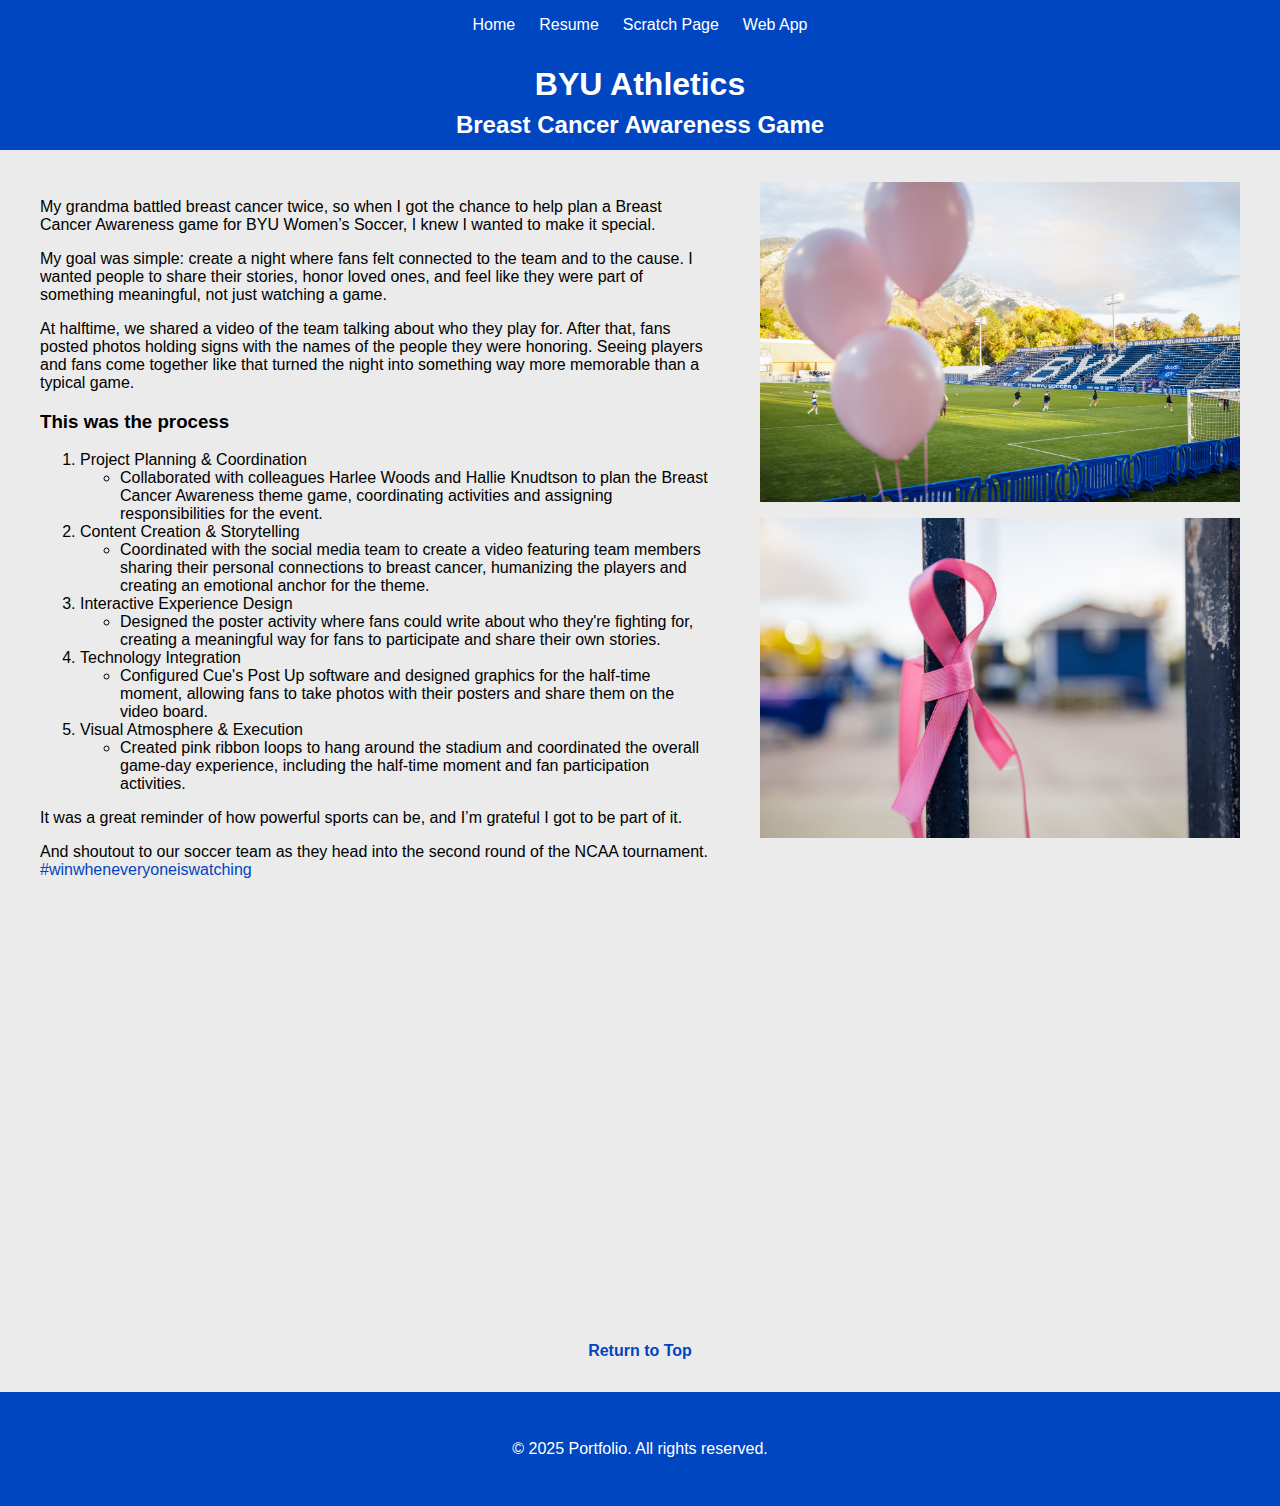
<file: scratch.html>
<!DOCTYPE html>
<html lang="en">
<head>
    <meta charset="UTF-8">
    <meta name="viewport" content="width=device-width, initial-scale=1.0">
    <title>Scratch Page</title>
    <link rel="stylesheet" href="styles/scratch.css">
</head>
<body>
    <div class="header">
        <nav class="nav-links">
            <a href="index.html">Home</a>
            <a href="resume.html">Resume</a>
            <a href="#">Scratch Page</a>
            <a href="app.html">Web App</a>
        </nav>
        <div class="header-title">
            <h1>BYU Athletics</h1>
            <h2>Breast Cancer Awareness Game</h2>
        </div>
    </div>

    <div class="bodytext container" id="top">
        <div class="text-column">
            <p>My grandma battled breast cancer twice, so when I got the chance to help plan a Breast Cancer Awareness game for BYU Women’s Soccer, I knew I wanted to make it special.</p>
            <p>My goal was simple: create a night where fans felt connected to the team and to the cause. I wanted people to share their stories, honor loved ones, and feel like they were part of something meaningful, not just watching a game.</p>
            <p>At halftime, we shared a video of the team talking about who they play for. After that, fans posted photos holding signs with the names of the people they were honoring. Seeing players and fans come together like that turned the night into something way more memorable than a typical game.</p>
            <h3>This was the process</h3>
            <ol>
                <li>Project Planning & Coordination</li>
                    <ul>
                        <li>Collaborated with colleagues Harlee Woods and Hallie Knudtson to plan the Breast Cancer Awareness theme game, coordinating activities and assigning responsibilities for the event.</li>
                    </ul>
                <li>Content Creation & Storytelling</li>
                    <ul>
                        <li>Coordinated with the social media team to create a video featuring team members sharing their personal connections to breast cancer, humanizing the players and creating an emotional anchor for the theme.</li>
                    </ul>
                <li>Interactive Experience Design</li>
                    <ul>
                        <li>Designed the poster activity where fans could write about who they're fighting for, creating a meaningful way for fans to participate and share their own stories.</li>
                    </ul>
                <li>Technology Integration</li>
                    <ul>
                        <li>Configured Cue's Post Up software and designed graphics for the half-time moment, allowing fans to take photos with their posters and share them on the video board.</li>
                    </ul>
                <li>Visual Atmosphere & Execution</li>
                    <ul>
                        <li>Created pink ribbon loops to hang around the stadium and coordinated the overall game-day experience, including the half-time moment and fan participation activities.</li>
                    </ul>
            </ol>
            <p>It was a great reminder of how powerful sports can be, and I’m grateful I got to be part of it.</p>
            <p>And shoutout to our soccer team as they head into the second round of the NCAA tournament. <span class="hastag">#winwheneveryoneiswatching</span></p>
        </div>

        <div class="image-column">
            <img src="images/wsocballoon.jpg" alt="Photo of pink balloon at South Field">
            <img src="images/wsocribbon.jpg" alt="Photo of pink ribbons tied around a pole at South Field">
        </div>
    </div>

    <div class='tableauPlaceholder' id='viz1765305124847' style='position: relative'><noscript><a href='#'><img alt='BREAST CANCER IN THE UNITED STATES ' src='https:&#47;&#47;public.tableau.com&#47;static&#47;images&#47;Br&#47;BreastCancerintheUnitedStates&#47;BreastCancerintheUS&#47;1_rss.png' style='border: none' /></a></noscript><object class='tableauViz'  style='display:none;'><param name='host_url' value='https%3A%2F%2Fpublic.tableau.com%2F' /> <param name='embed_code_version' value='3' /> <param name='site_root' value='' /><param name='name' value='BreastCancerintheUnitedStates&#47;BreastCancerintheUS' /><param name='tabs' value='no' /><param name='toolbar' value='yes' /><param name='static_image' value='https:&#47;&#47;public.tableau.com&#47;static&#47;images&#47;Br&#47;BreastCancerintheUnitedStates&#47;BreastCancerintheUS&#47;1.png' /> <param name='animate_transition' value='yes' /><param name='display_static_image' value='yes' /><param name='display_spinner' value='yes' /><param name='display_overlay' value='yes' /><param name='display_count' value='yes' /><param name='language' value='en-US' /></object></div>                <script type='text/javascript'>                    var divElement = document.getElementById('viz1765305124847');                    var vizElement = divElement.getElementsByTagName('object')[0];                    if ( divElement.offsetWidth > 800 ) { vizElement.style.width='1100px';vizElement.style.height='2627px';} else if ( divElement.offsetWidth > 500 ) { vizElement.style.width='1100px';vizElement.style.height='2627px';} else { vizElement.style.width='100%';vizElement.style.height='5877px';}                     var scriptElement = document.createElement('script');                    scriptElement.src = 'https://public.tableau.com/javascripts/api/viz_v1.js';                    vizElement.parentNode.insertBefore(scriptElement, vizElement);                </script>

    <div class="container">
    <iframe width="560" height="315" src="https://www.youtube.com/embed/m1vZRouvOZg?si=T3IMlifn0iuLYWNx" title="YouTube video player" frameborder="0" allow="accelerometer; autoplay; clipboard-write; encrypted-media; gyroscope; picture-in-picture; web-share" referrerpolicy="strict-origin-when-cross-origin" allowfullscreen></iframe>
    </div>
    
    <div class="return-to-top">
        <a href="#">Return to Top</a>
    </div>

    <div class="footer">
        <p>&copy; 2025 Portfolio. All rights reserved.</p>
    </div>

</body>
</html>
</file>
<file: styles/scratch.css>
body {
    margin: 0;
    background-color: #ebebeb;
    font-family: 'Segoe UI', Tahoma, Geneva, Verdana, sans-serif;
    display: flex;
    flex-direction: column;
    min-height: 100vh;
}

.header {
    position: sticky;
    top: 0;
    height: 150px;
    background-color: #0046c0;
    z-index: 1000;
}

.nav-links {
    display: flex;
    justify-content: center;
    gap: 1.5rem;
    padding: 1rem;
}

.nav-links a {
    color: white;
    text-decoration: none;
}

.nav-links a:hover {
    text-decoration: underline;
}

.header-title {
    text-align: center;
    color: white;
    padding: 0.5rem;
}

.header-title h1,
.header-title h2 {
    margin: 0.5rem 0;
}

.footer {
    background-color: #0046c0;
    color: white;
    text-align: center;
    padding: 2rem;
    margin-top: auto;
}

.bodytext {
    display: flex;
    gap: 2rem;
    margin: 20px;
    flex: 1;
}

.text-column {
    flex: 1;
    padding-right: 1rem;
}

.tableauPlaceholder {
    width: 100%;
    max-width: 100%;
    margin: 0 auto;
    display: block;
}

.image-column {
    flex: 0 0 40%;
    display: flex;
    flex-direction: column;
    gap: 1rem;
}

.image-column img {
    width: 100%;
    height: auto;
}

.container {
    max-width: 1200px;
    margin: 0 auto;
    padding:  2rem;
}

.hastag {
    color: #0046c0;
}

.return-to-top {
    text-align: center;
    margin: 2rem 0;
}

.return-to-top a {
    color: #0046c0;
    text-decoration: none;
    font-weight: bold;
}

.return-to-top a:hover {
    text-decoration: underline;
}
</file>
<file: styles/professional.css>
/* Professional Portfolio Styles */

/* Reset and Base Styles */
* {
    margin: 0;
    padding: 0;
    box-sizing: border-box;
}

body {
    font-family: 'Segoe UI', Tahoma, Geneva, Verdana, sans-serif;
    line-height: 1.6;
    color: #333;
    background-color: #f5f5f5;
}

/* Navigation */
.navbar {
    background-color: #2c3e50;
    color: #fff;
    padding: 1rem 0;
    box-shadow: 0 2px 5px rgba(0,0,0,0.1);
    position: sticky;
    top: 0;
    z-index: 1000;
}

.nav-container {
    max-width: 1200px;
    margin: 0 auto;
    padding: 0 2rem;
    display: flex;
    justify-content: space-between;
    align-items: center;
}

.nav-logo {
    font-size: 1.5rem;
    font-weight: bold;
    color: #3498db;
}

.nav-menu {
    display: flex;
    list-style: none;
    gap: 2rem;
}

.nav-link {
    color: #fff;
    text-decoration: none;
    transition: color 0.3s;
    padding: 0.5rem 1rem;
    border-radius: 4px;
}

.nav-link:hover {
    color: #3498db;
    background-color: rgba(52, 152, 219, 0.1);
}

.nav-link.active {
    color: #3498db;
    background-color: rgba(52, 152, 219, 0.2);
}

/* Container */
.container {
    max-width: 1200px;
    margin: 0 auto;
    padding: 0 2rem;
}

/* Hero Section */
.hero {
    background: linear-gradient(135deg, #667eea 0%, #764ba2 100%);
    color: #fff;
    padding: 6rem 2rem;
    text-align: center;
}

.hero-content h1 {
    font-size: 3rem;
    margin-bottom: 1rem;
    font-weight: 700;
}

.hero-subtitle {
    font-size: 1.5rem;
    margin-bottom: 2rem;
    opacity: 0.9;
}

.hero-buttons {
    display: flex;
    gap: 1rem;
    justify-content: center;
    flex-wrap: wrap;
}

/* Buttons */
.btn {
    padding: 0.75rem 2rem;
    text-decoration: none;
    border-radius: 5px;
    font-weight: 600;
    transition: all 0.3s;
    display: inline-block;
}

.btn-primary {
    background-color: #3498db;
    color: #fff;
}

.btn-primary:hover {
    background-color: #2980b9;
    transform: translateY(-2px);
    box-shadow: 0 4px 8px rgba(0,0,0,0.2);
}

.btn-secondary {
    background-color: transparent;
    color: #fff;
    border: 2px solid #fff;
}

.btn-secondary:hover {
    background-color: #fff;
    color: #667eea;
}

/* About Section */
.about-section {
    padding: 4rem 2rem;
    background-color: #fff;
}

.about-section h2 {
    font-size: 2.5rem;
    margin-bottom: 2rem;
    color: #2c3e50;
    text-align: center;
}

.about-section p {
    font-size: 1.1rem;
    margin-bottom: 1rem;
    color: #555;
    max-width: 800px;
    margin-left: auto;
    margin-right: auto;
}

/* Skills Section */
.skills-section {
    padding: 4rem 2rem;
    background-color: #f8f9fa;
}

.skills-section h2 {
    font-size: 2.5rem;
    margin-bottom: 3rem;
    color: #2c3e50;
    text-align: center;
}

.skills-grid {
    display: grid;
    grid-template-columns: repeat(auto-fit, minmax(250px, 1fr));
    gap: 2rem;
}

.skill-card {
    background-color: #fff;
    padding: 2rem;
    border-radius: 8px;
    box-shadow: 0 2px 10px rgba(0,0,0,0.1);
    text-align: center;
    transition: transform 0.3s;
}

.skill-card:hover {
    transform: translateY(-5px);
    box-shadow: 0 4px 15px rgba(0,0,0,0.2);
}

.skill-card h3 {
    color: #2c3e50;
    margin-bottom: 1rem;
    font-size: 1.5rem;
}

.skill-card p {
    color: #666;
}

/* Resume Section */
.resume-section {
    padding: 3rem 2rem;
    background-color: #fff;
    min-height: calc(100vh - 200px);
}

.resume-header {
    text-align: center;
    margin-bottom: 3rem;
    padding-bottom: 2rem;
    border-bottom: 3px solid #3498db;
}

.resume-header h1 {
    font-size: 2.5rem;
    color: #2c3e50;
    margin-bottom: 0.5rem;
}

.resume-title {
    font-size: 1.2rem;
    color: #666;
}

.contact-info {
    margin-top: 1rem;
    font-size: 1rem;
}

.contact-info p {
    margin: 0.3rem 0;
    color: #666;
}

.contact-info a {
    color: #3498db;
    text-decoration: none;
}

.contact-info a:hover {
    text-decoration: underline;
}

.location {
    font-size: 0.95rem;
    color: #888;
    font-style: italic;
    margin-bottom: 0.3rem;
}

.resume-content {
    max-width: 900px;
    margin: 0 auto;
}

.resume-block {
    margin-bottom: 3rem;
}

.resume-block h2 {
    font-size: 2rem;
    color: #2c3e50;
    margin-bottom: 1.5rem;
    padding-bottom: 0.5rem;
    border-bottom: 2px solid #ecf0f1;
}

.resume-item {
    margin-bottom: 2rem;
    padding-left: 1rem;
    border-left: 3px solid #3498db;
}

.resume-item h3 {
    font-size: 1.3rem;
    color: #2c3e50;
    margin-bottom: 0.5rem;
}

.institution {
    font-size: 1.1rem;
    color: #3498db;
    font-weight: 600;
    margin-bottom: 0.3rem;
}

.date {
    font-size: 0.95rem;
    color: #666;
    font-style: italic;
    margin-bottom: 0.5rem;
}

.resume-item ul {
    margin-top: 0.5rem;
    padding-left: 1.5rem;
}

.resume-item li {
    margin-bottom: 0.5rem;
    color: #555;
}

.skills-list {
    display: grid;
    gap: 1.5rem;
}

.skill-category {
    padding: 1rem;
    background-color: #f8f9fa;
    border-radius: 5px;
}

.skill-category h3 {
    font-size: 1.2rem;
    color: #2c3e50;
    margin-bottom: 0.5rem;
}

.skill-category p {
    color: #666;
}

/* Footer */
.footer {
    background-color: #2c3e50;
    color: #fff;
    text-align: center;
    padding: 2rem;
    margin-top: 4rem;
}

.footer p {
    margin: 0;
}

/* Responsive Design */
@media (max-width: 768px) {
    .nav-menu {
        flex-direction: column;
        gap: 0.5rem;
    }

    .hero-content h1 {
        font-size: 2rem;
    }

    .hero-subtitle {
        font-size: 1.2rem;
    }

    .hero-buttons {
        flex-direction: column;
        align-items: center;
    }

    .btn {
        width: 100%;
        max-width: 300px;
    }

    .skills-grid {
        grid-template-columns: 1fr;
    }
}
</file>
